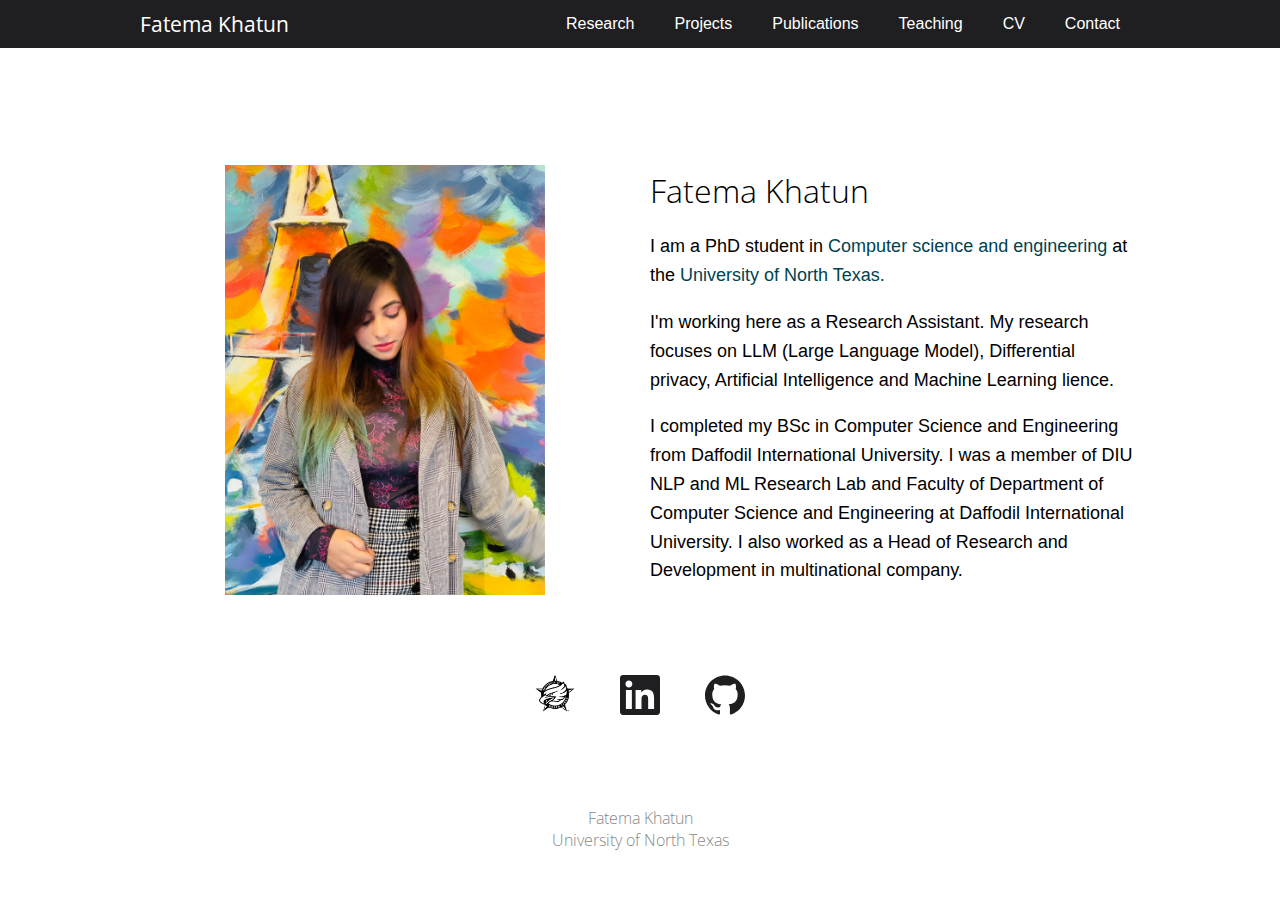
<file: index.html>
<!DOCTYPE html>
<html lang="en">
<head>
    <meta charset="UTF-8">
    <meta name="viewport" content="width=device-width, initial-scale=1.0">
    <link rel="stylesheet" href="style.css">
    <link rel="stylesheet" href="fonts.css"> <!-- <link href="https://fonts.googleapis.com/css?family=Open+Sans:300,400" rel="stylesheet"> -->
    <title>Fatema Khatun</title>
    <!-- favicons generated with https://realfavicongenerator.net/ -->
    <link rel="apple-touch-icon" sizes="180x180" href="">
    <link rel="icon" type="image/png" sizes="32x32" href="">
    <link rel="icon" type="image/png" sizes="16x16" href="">
    <link rel="manifest" href="">
    <link rel="mask-icon" href="" color="#5bbad5">
    <link rel="shortcut icon" href="">
    <meta name="msapplication-TileColor" content="#da532c">
    <meta name="msapplication-config" content="">
    <meta name="theme-color" content="#ffffff">
</head>
<body>
    <nav>
        <div class="navbar">
            <a href="index.html" class="name">Fatema Khatun</a>
            <input type="checkbox" id="menu-toggle">
            <label for="menu-toggle" class="menu-icon"><span class="navicon"></span></label> <!-- &#9776; -->
            <ul>
                <li><a href=<!--"research.html"-->Research</a></li>
                <li><a href=<!--"software.html"-->Projects</a></li>                
                <li><a href=<!--"data-products.html"-->Publications</a></li>
                <li><a href=<!--"teaching.html"-->Teaching</a></li>
                <li><a href="CV.html">CV</a></li>
                <li><a href="contact.html">Contact</a></li>
            </ul>
        </div>
    </nav>

    <div class="content">
        
        <div class="profile">
            <div class="profile-picture">
                <img src="www/images/mou.JPG" alt="My Profile Picture">
            </div>
            <div class="profile-info">
                <h1>Fatema Khatun</h1>
                <p>I am a PhD student in <a href="https://www.unt.edu/academics/programs/computer-science-and-engineering-phd.html" class="textlink" target="_blank">Computer science and engineering</a> at the <a href="https://www.unt.edu/index.html" class="textlink" target="_blank">University of North Texas.</a> </p>
                <p>I'm working here as a Research Assistant. My research focuses on LLM  (Large Language Model), Differential privacy, Artificial Intelligence and Machine Learning lience.</p>
                <p>I completed my BSc in Computer Science and Engineering from Daffodil International University. I was a member of DIU NLP and ML Research Lab and Faculty of Department of Computer Science and Engineering at Daffodil International University. I also worked as a Head of Research and Development in multinational company.</p>
              
            </div>
        </div>
		
		<div class="social-icons">
			<a href="https://www.unt.edu" target="_blank">
				<img src="www/images/unt_logo.png" alt="University of North Texas Logo" class="icon">
			</a>
			<a href="https://www.linkedin.com/in/fatema-khatun-mou-798696114" target="_blank">
				<svg class="icon" fill="currentColor" viewBox="0 0 24 24" xmlns="http://www.w3.org/2000/svg">
					<title>LinkedIn</title>
					<path d="M20.447 20.452h-3.554v-5.569c0-1.328-.027-3.037-1.852-3.037-1.853 0-2.136 1.445-2.136 2.939v5.667H9.351V9h3.414v1.561h.046c.477-.9 1.637-1.85 3.37-1.85 3.601 0 4.267 2.37 4.267 5.455v6.286zM5.337 7.433c-1.144 0-2.063-.926-2.063-2.065 0-1.138.92-2.063 2.063-2.063 1.14 0 2.064.925 2.064 2.063 0 1.139-.925 2.065-2.064 2.065zm1.782 13.019H3.555V9h3.564v11.452zM22.225 0H1.771C.792 0 0 .774 0 1.729v20.542C0 23.227.792 24 1.771 24h20.451C23.2 24 24 23.227 24 22.271V1.729C24 .774 23.2 0 22.222 0h.003z"/>
				</svg>
			</a>
			<a href="https://github.com/fatemakhatunmou" target="_blank">
				<svg class="icon" fill="currentColor" role="img" viewBox="0 0 24 24" xmlns="http://www.w3.org/2000/svg">
					<title>GitHub</title>
					<path d="M12 .297c-6.63 0-12 5.373-12 12 0 5.303 3.438 9.8 8.205 11.385.6.113.82-.258.82-.577 0-.285-.01-1.04-.015-2.04-3.338.724-4.042-1.61-4.042-1.61C4.422 18.07 3.633 17.7 3.633 17.7c-1.087-.744.084-.729.084-.729 1.205.084 1.838 1.236 1.838 1.236 1.07 1.835 2.809 1.305 3.495.998.108-.776.417-1.305.76-1.605-2.665-.3-5.466-1.332-5.466-5.93 0-1.31.465-2.38 1.235-3.22-.135-.303-.54-1.523.105-3.176 0 0 1.005-.322 3.3 1.23.96-.267 1.98-.399 3-.405 1.02.006 2.04.138 3 .405 2.28-1.552 3.285-1.23 3.285-1.23.645 1.653.24 2.873.12 3.176.765.84 1.23 1.91 1.23 3.22 0 4.61-2.805 5.625-5.475 5.92.42.36.81 1.096.81 2.22 0 1.606-.015 2.896-.015 3.286 0 .315.21.69.825.57C20.565 22.092 24 17.592 24 12.297c0-6.627-5.373-12-12-12"/>
				</svg>
			</a>
		</div>

		
        
    </div>

    <footer>
        <p>Fatema Khatun</p>
		<p>University of North Texas</p>
    </footer>
</body>
</html>
</file>
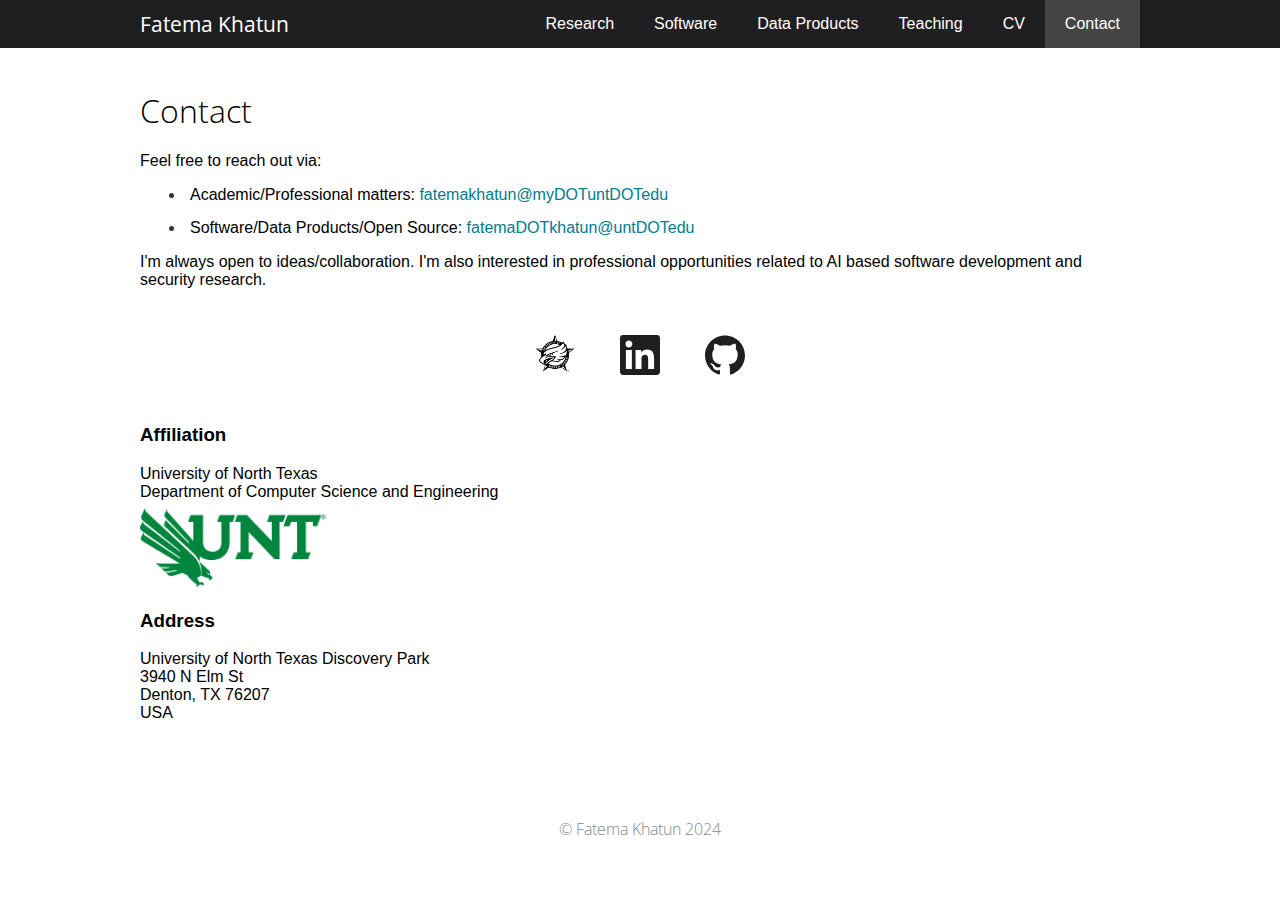
<file: contact.html>
<!DOCTYPE html>
<html lang="en">
<head>
    <meta charset="UTF-8">
    <meta name="viewport" content="width=device-width, initial-scale=1.0">
    <link rel="stylesheet" href="style.css">
    <link href="https://fonts.googleapis.com/css?family=Open+Sans:300,400" rel="stylesheet">
    <title>Fatema Khatun - Contact</title>
    <!-- favicons generated with https://realfavicongenerator.net/ -->
    <link rel="apple-touch-icon" sizes="180x180" href="www/icons/apple-touch-icon.png">
    <link rel="icon" type="image/png" sizes="32x32" href="www/icons/favicon-32x32.png">
    <link rel="icon" type="image/png" sizes="16x16" href="www/icons/favicon-16x16.png">
    <link rel="manifest" href="www/icons/site.webmanifest">
    <link rel="mask-icon" href="www/icons/safari-pinned-tab.svg" color="#5bbad5">
    <link rel="shortcut icon" href="www/icons/favicon.ico">
    <meta name="msapplication-TileColor" content="#da532c">
    <meta name="msapplication-config" content="www/icons/browserconfig.xml">
    <meta name="theme-color" content="#ffffff">
</head>
<body>
    <nav>
        <div class="navbar">
            <a href="index.html" class="name">Fatema Khatun</a>
            <input type="checkbox" id="menu-toggle">
            <label for="menu-toggle" class="menu-icon"><span class="navicon"></span></label> <!-- &#9776; -->
            <ul>
                <li><a href="research.html">Research</a></li>
                <li><a href="software.html">Software</a></li>                
                <li><a href="data-products.html">Data Products</a></li>
                <li><a href="teaching.html">Teaching</a></li>
                <li><a href="CV.html">CV</a></li>
                <li><a href="contact.html" class="active">Contact</a></li>
            </ul>
        </div>
    </nav>

    <div class="content">

        <h1>Contact</h1>

        <p>Feel free to reach out via:</p> 
        <ul class = "itemize">
            <li>Academic/Professional matters: <a href="fatemakhatun@my.unt.edu">fatemakhatun@myDOTuntDOTedu</a></li>
            <li>Software/Data Products/Open Source: <a href="fatema.khatun@unt.edu">fatemaDOTkhatun@untDOTedu</a></li>
        </ul>
        <p>I'm always open to ideas/collaboration. I'm also interested in professional opportunities related to AI based software development and security research.  </p>
        <br>
        
		<div class="social-icons">
			<a href="https://www.unt.edu" target="_blank">
				<img src="www/images/unt_logo.png" alt="University of North Texas Logo" class="icon">
			</a>
			<a href="https://www.linkedin.com/in/fatema-khatun-mou-798696114" target="_blank">
				<svg class="icon" fill="currentColor" viewBox="0 0 24 24" xmlns="http://www.w3.org/2000/svg">
					<title>LinkedIn</title>
					<path d="M20.447 20.452h-3.554v-5.569c0-1.328-.027-3.037-1.852-3.037-1.853 0-2.136 1.445-2.136 2.939v5.667H9.351V9h3.414v1.561h.046c.477-.9 1.637-1.85 3.37-1.85 3.601 0 4.267 2.37 4.267 5.455v6.286zM5.337 7.433c-1.144 0-2.063-.926-2.063-2.065 0-1.138.92-2.063 2.063-2.063 1.14 0 2.064.925 2.064 2.063 0 1.139-.925 2.065-2.064 2.065zm1.782 13.019H3.555V9h3.564v11.452zM22.225 0H1.771C.792 0 0 .774 0 1.729v20.542C0 23.227.792 24 1.771 24h20.451C23.2 24 24 23.227 24 22.271V1.729C24 .774 23.2 0 22.222 0h.003z"/>
				</svg>
			</a>
			<a href="https://github.com/SebKrantz" target="_blank">
				<svg class="icon" fill="currentColor" role="img" viewBox="0 0 24 24" xmlns="http://www.w3.org/2000/svg">
					<title>GitHub</title>
					<path d="M12 .297c-6.63 0-12 5.373-12 12 0 5.303 3.438 9.8 8.205 11.385.6.113.82-.258.82-.577 0-.285-.01-1.04-.015-2.04-3.338.724-4.042-1.61-4.042-1.61C4.422 18.07 3.633 17.7 3.633 17.7c-1.087-.744.084-.729.084-.729 1.205.084 1.838 1.236 1.838 1.236 1.07 1.835 2.809 1.305 3.495.998.108-.776.417-1.305.76-1.605-2.665-.3-5.466-1.332-5.466-5.93 0-1.31.465-2.38 1.235-3.22-.135-.303-.54-1.523.105-3.176 0 0 1.005-.322 3.3 1.23.96-.267 1.98-.399 3-.405 1.02.006 2.04.138 3 .405 2.28-1.552 3.285-1.23 3.285-1.23.645 1.653.24 2.873.12 3.176.765.84 1.23 1.91 1.23 3.22 0 4.61-2.805 5.625-5.475 5.92.42.36.81 1.096.81 2.22 0 1.606-.015 2.896-.015 3.286 0 .315.21.69.825.57C20.565 22.092 24 17.592 24 12.297c0-6.627-5.373-12-12-12"/>
				</svg>
			</a>
		</div>
        <br>
        
        <h3>Affiliation</h3>
        <p>University of North Texas<br> 
           Department of Computer Science and Engineering</p>
           <a href="https://engineering.unt.edu/cse/index.html" target="_blank">
                <img id="institute-logo" src="www/images/unt_logo2.png" alt="Kiel Institute">
           </a>
           
        <h3>Address</h3>   
        <p>University of North Texas Discovery Park<br>
           3940 N Elm St<br>
           Denton, TX 76207<br>
           USA</p>

    </div>
    <footer>
        <p>&copy; Fatema Khatun 2024</p>
    </footer>
</body>
</html>
</file>
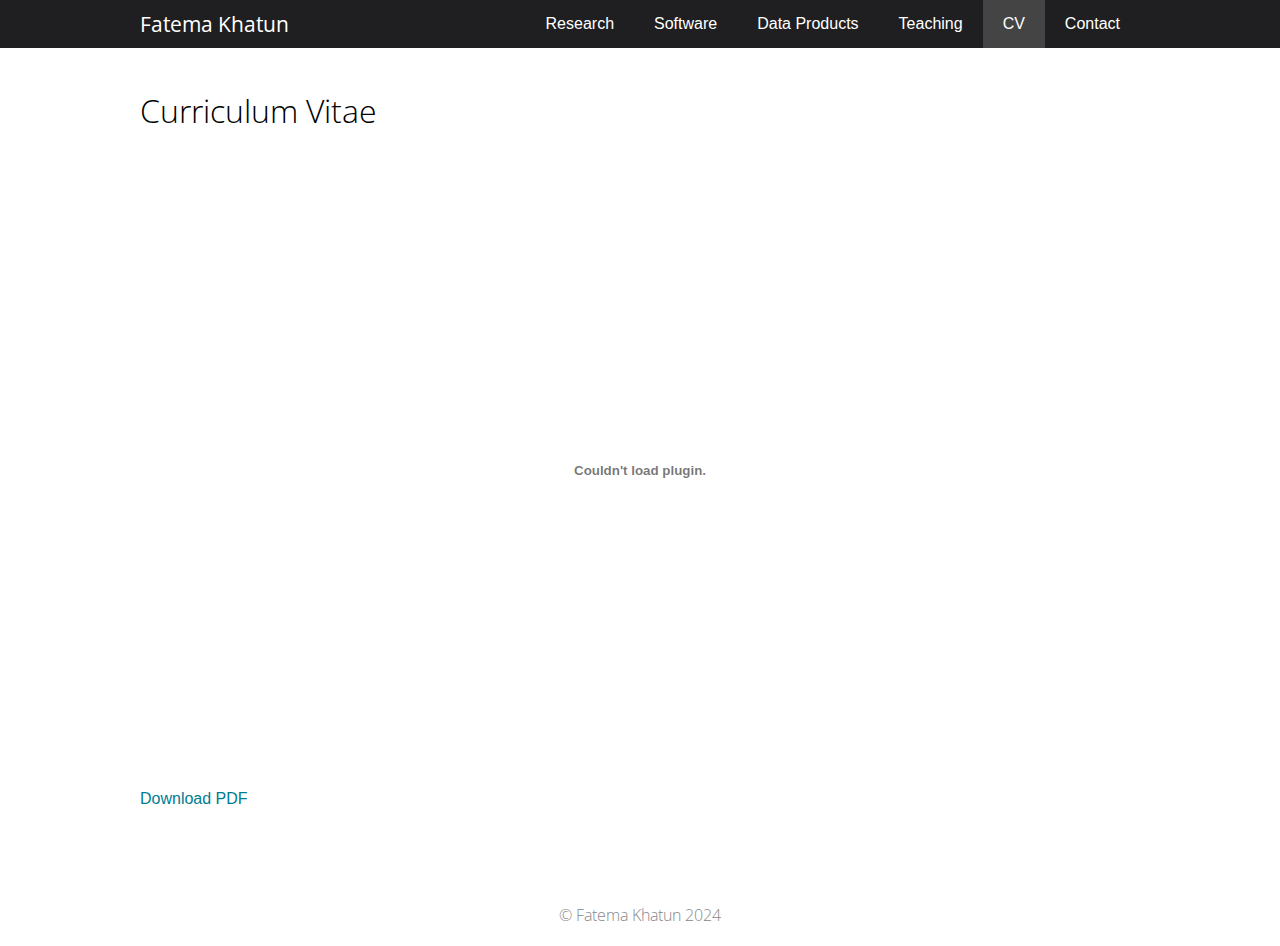
<file: CV.html>
<!DOCTYPE html>
<html lang="en">
<head>
    <meta charset="UTF-8">
    <meta name="viewport" content="width=device-width, initial-scale=1.0">
    <link rel="stylesheet" href="style.css">
    <link href="https://fonts.googleapis.com/css?family=Open+Sans:300,400" rel="stylesheet">
    <title>Fatema Khatun - CV</title>
    <!-- favicons generated with https://realfavicongenerator.net/ -->
    <link rel="apple-touch-icon" sizes="180x180" href="www/icons/apple-touch-icon.png">
    <link rel="icon" type="image/png" sizes="32x32" href="www/icons/favicon-32x32.png">
    <link rel="icon" type="image/png" sizes="16x16" href="www/icons/favicon-16x16.png">
    <link rel="manifest" href="www/icons/site.webmanifest">
    <link rel="mask-icon" href="www/icons/safari-pinned-tab.svg" color="#5bbad5">
    <link rel="shortcut icon" href="www/icons/favicon.ico">
    <meta name="msapplication-TileColor" content="#da532c">
    <meta name="msapplication-config" content="www/icons/browserconfig.xml">
    <meta name="theme-color" content="#ffffff">
</head>
<body>
    <nav>
        <div class="navbar">
            <a href="index.html" class="name">Fatema Khatun</a>
            <input type="checkbox" id="menu-toggle">
            <label for="menu-toggle" class="menu-icon"><span class="navicon"></span></label> <!-- &#9776; -->
            <ul>
                <li><a href="research.html">Research</a></li>
                <li><a href="software.html">Software</a></li>                
                <li><a href="data-products.html">Data Products</a></li>
                <li><a href="teaching.html">Teaching</a></li>
                <li><a href="CV.html" class="active">CV</a></li>
                <li><a href="contact.html">Contact</a></li>
            </ul>
        </div>
    </nav>

    <div class="content">

        <h1>Curriculum Vitae</h1>
        <br>
        
        <embed src="www/Documents/blank.pdf" type="application/pdf" width="100%" height="600px">
        <!-- <iframe src="www/CV Sebastian Krantz Latest.pdf" width="100%" height="600px"></iframe> -->
        <p><a href="www/Documents/blank.pdf" download>Download PDF</a></p>

    </div>
    <footer>
        <p>&copy; Fatema Khatun 2024</p>
    </footer>
</body>
</html>
</file>
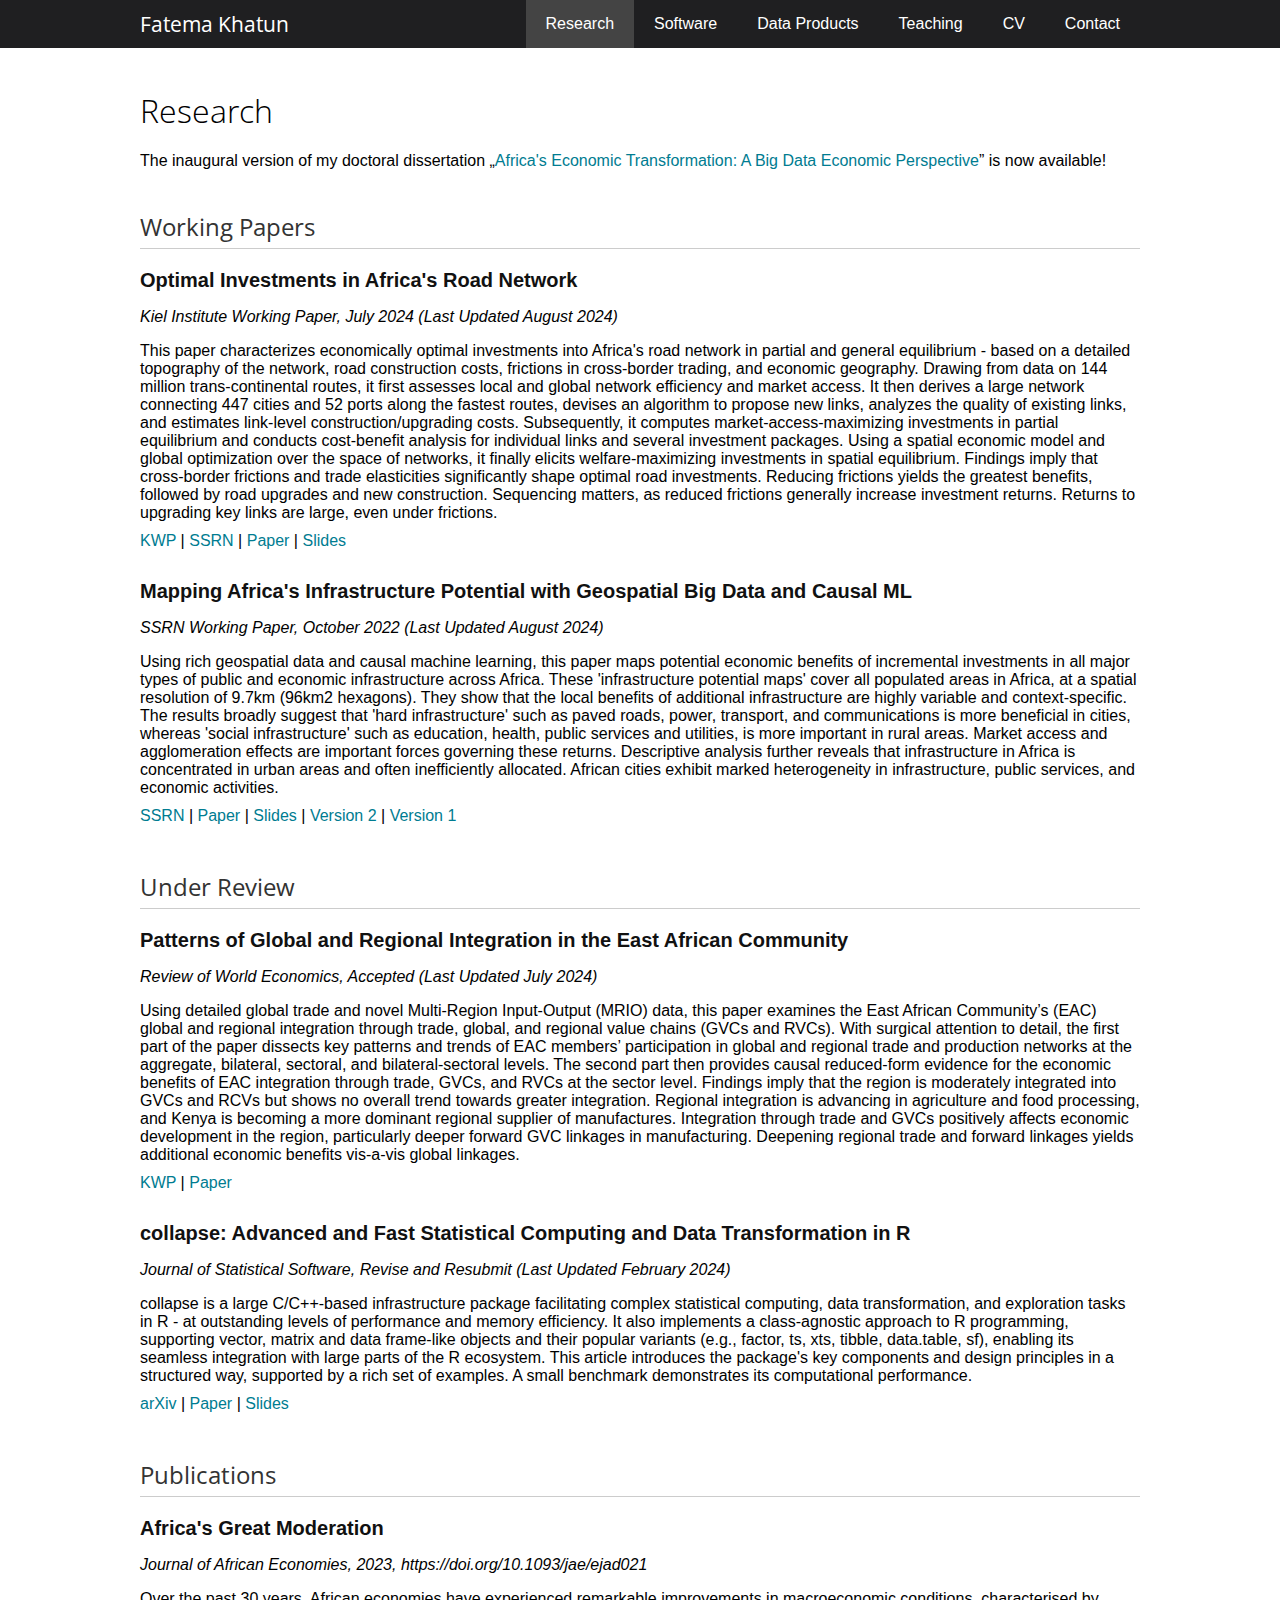
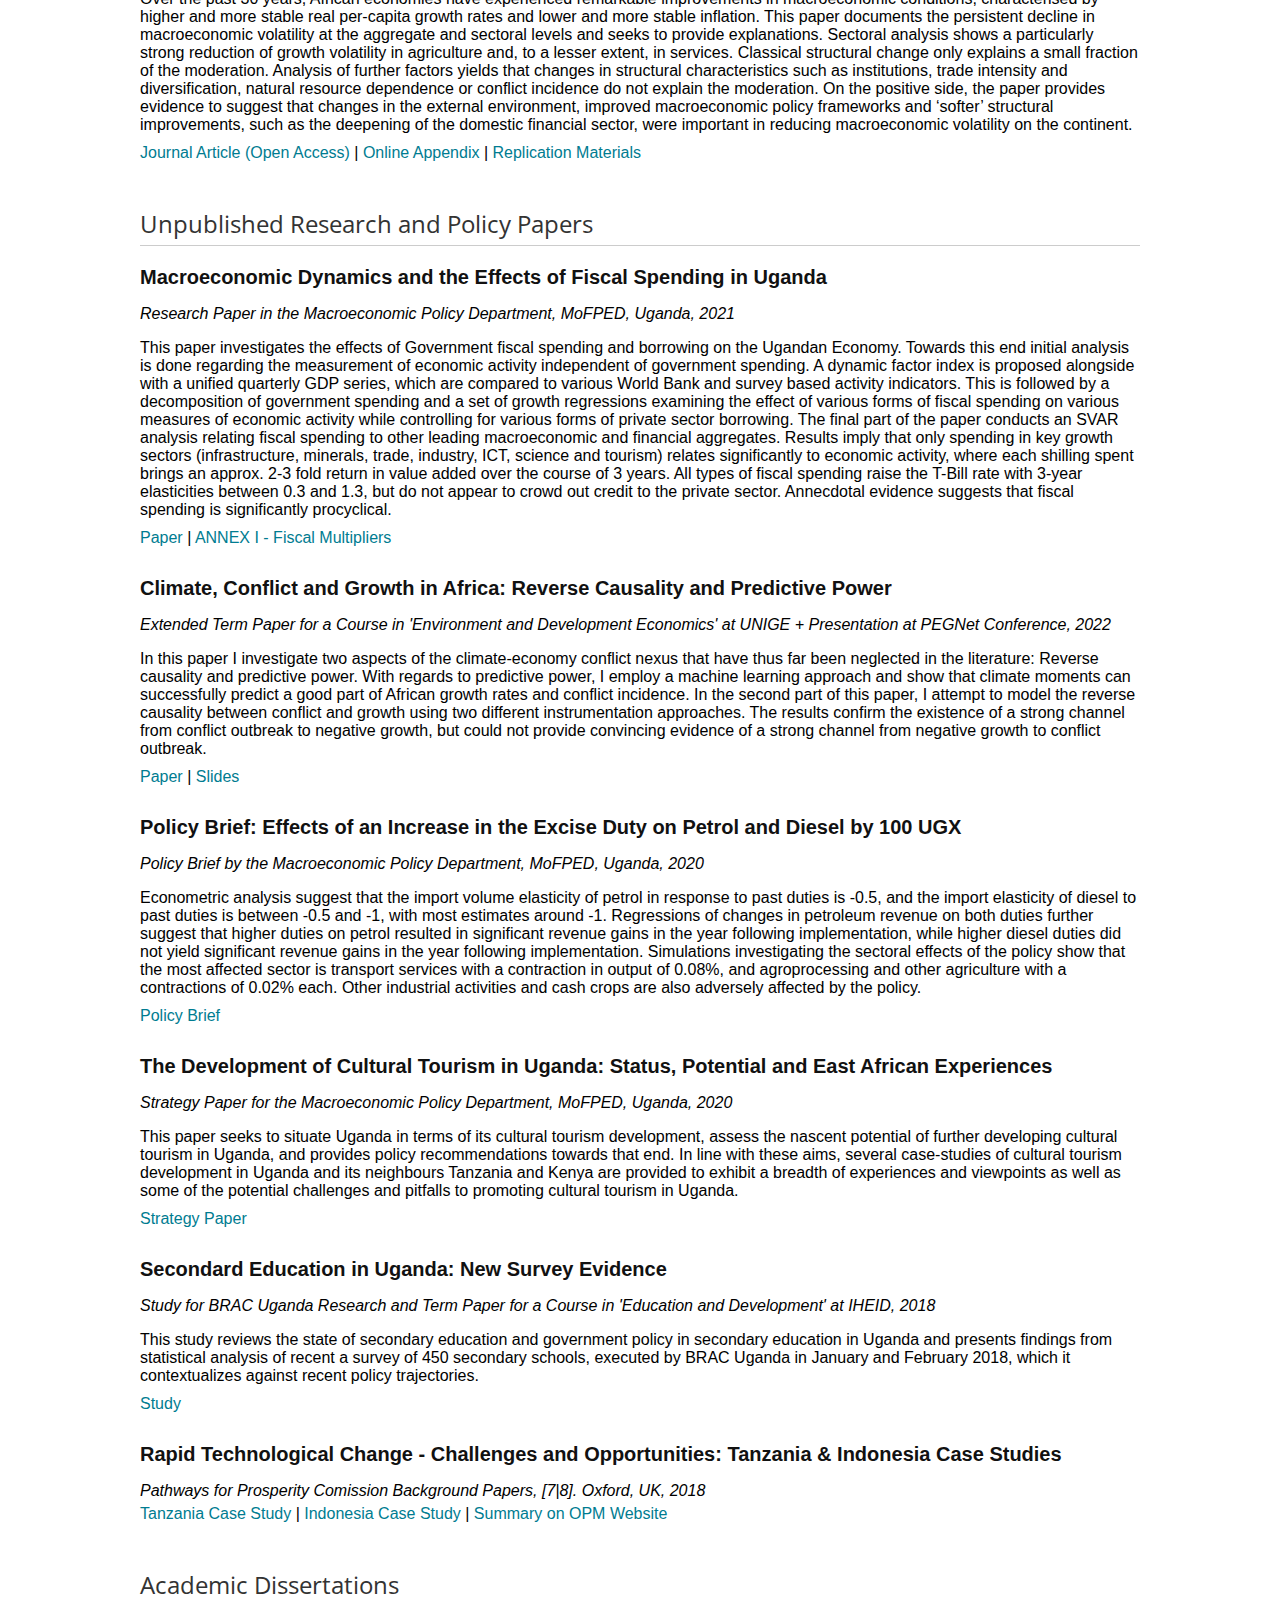
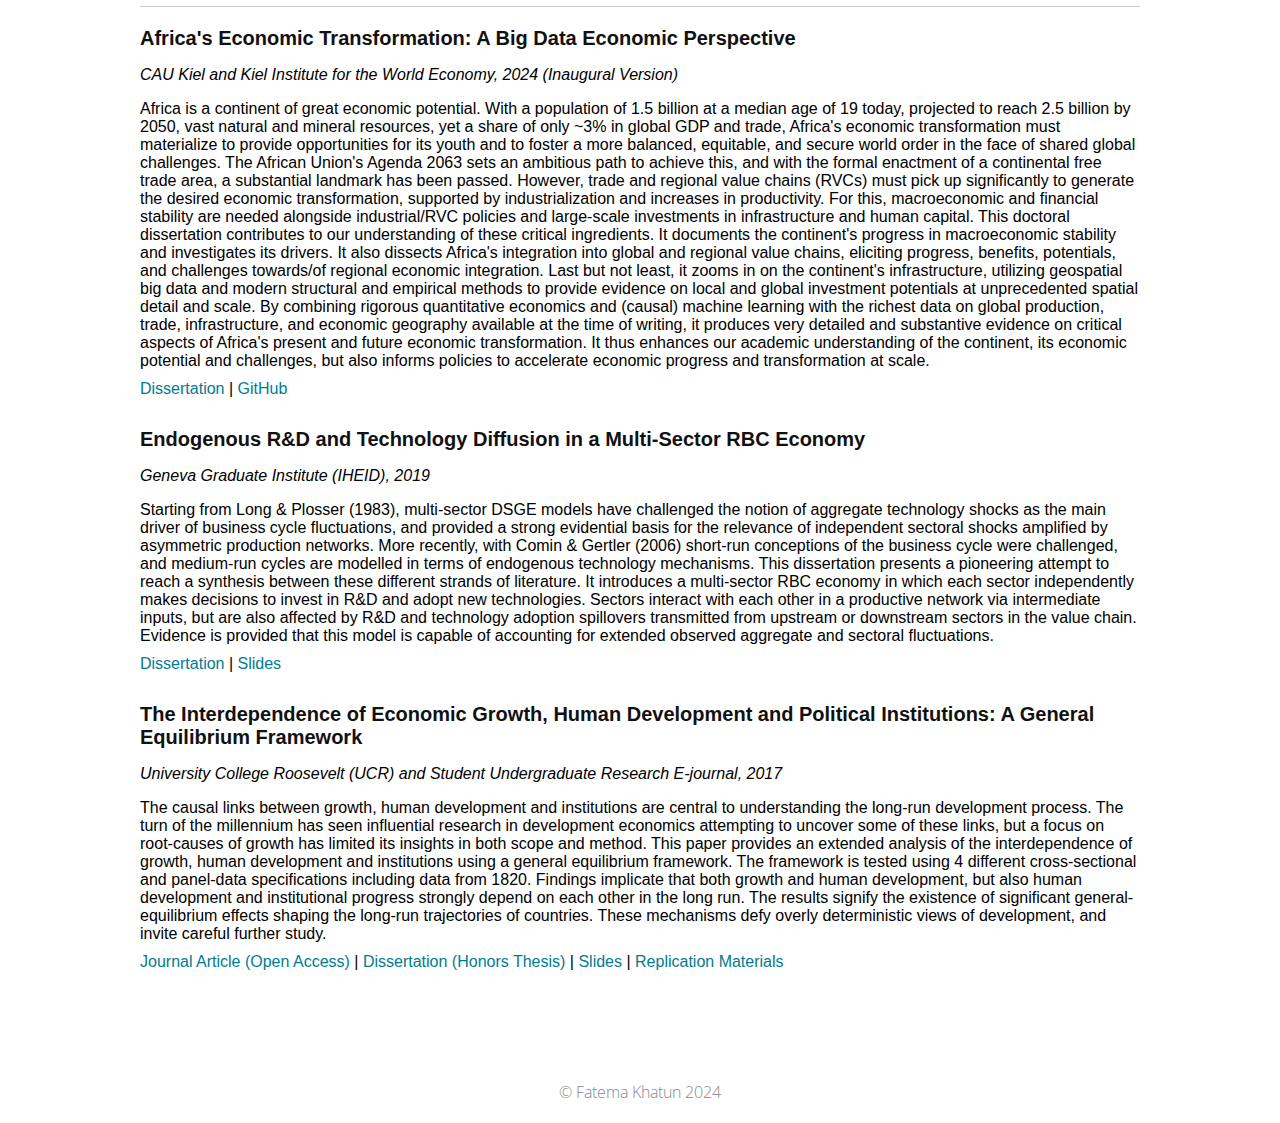
<file: research.html>
<!DOCTYPE html>
<html lang="en">
<head>
    <meta charset="UTF-8">
    <meta name="viewport" content="width=device-width, initial-scale=1.0">
    <link rel="stylesheet" href="style.css">
    <link href="https://fonts.googleapis.com/css?family=Open+Sans:300,400" rel="stylesheet">
    <title>Fatema Khatun - Research</title>
    <!-- favicons generated with https://realfavicongenerator.net/ -->
    <link rel="apple-touch-icon" sizes="180x180" href="www/icons/apple-touch-icon.png">
    <link rel="icon" type="image/png" sizes="32x32" href="www/icons/favicon-32x32.png">
    <link rel="icon" type="image/png" sizes="16x16" href="www/icons/favicon-16x16.png">
    <link rel="manifest" href="www/icons/site.webmanifest">
    <link rel="mask-icon" href="www/icons/safari-pinned-tab.svg" color="#5bbad5">
    <link rel="shortcut icon" href="www/icons/favicon.ico">
    <meta name="msapplication-TileColor" content="#da532c">
    <meta name="msapplication-config" content="www/icons/browserconfig.xml">
    <meta name="theme-color" content="#ffffff">
</head>
<body>
    <nav>
        <div class="navbar">
            <a href="index.html" class="name">Fatema Khatun</a>
            <input type="checkbox" id="menu-toggle">
            <label for="menu-toggle" class="menu-icon"><span class="navicon"></span></label> <!-- &#9776; -->
            <ul>
                <li><a href="research.html" class="active">Research</a></li>
                <li><a href="software.html">Software</a></li>                
                <li><a href="data-products.html">Data Products</a></li>
                <li><a href="teaching.html">Teaching</a></li>
                <li><a href="CV.html">CV</a></li>
                <li><a href="contact.html">Contact</a></li>
            </ul>
        </div>
    </nav>

    <div class="content">

        <h1>Research</h1>

        <p class="abstract">The inaugural version of my doctoral dissertation &bdquo;<a href="https://www.dropbox.com/scl/fi/6ivzepuh6bq82uofewt26/africas_economic_transformation_krantz2024.pdf?rlkey=i5rda0y5ejyxzond1usnplni0&dl=0" target="_blank">Africa's Economic Transformation: A Big Data Economic Perspective</a>&rdquo; is now available!</p>

        <h2 style="margin-top: 40px;">Working Papers</h2> <!-- TODO: revert custom style once doctoral thesis is published -->

        <div class="article">
            <h3>Optimal Investments in Africa's Road Network</h3>
            <p class="venue">Kiel Institute Working Paper, July 2024 (Last Updated August 2024)</p>
            <p class="abstract">This paper characterizes economically optimal investments into Africa's road network in partial and general equilibrium - based on a detailed topography of the network, road construction costs, frictions in cross-border trading, and economic geography. Drawing from data on 144 million trans-continental routes, it first assesses local and global network efficiency and market access. It then derives a large network connecting 447 cities and 52 ports along the fastest routes, devises an algorithm to propose new links, analyzes the quality of existing links, and estimates link-level construction/upgrading costs. Subsequently, it computes market-access-maximizing investments in partial equilibrium and conducts cost-benefit analysis for individual links and several investment packages. Using a spatial economic model and global optimization over the space of networks, it finally elicits welfare-maximizing investments in spatial equilibrium. Findings imply that cross-border frictions and trade elasticities significantly shape optimal road investments. Reducing frictions yields the greatest benefits, followed by road upgrades and new construction. Sequencing matters, as reduced frictions generally increase investment returns. Returns to upgrading key links are large, even under frictions.</p>
            <div class="links">
                <a href="https://www.ifw-kiel.de/publications/optimal-investments-in-africas-road-network-33157/" target="_blank">KWP</a> | <a href="https://ssrn.com/abstract=4893771" target="_blank">SSRN</a> | <a href="https://www.dropbox.com/scl/fi/xtbs1u74ped6p53afwetf/optimal_investments_in_africas_road_network_krantz0824.pdf?rlkey=me333dqlyjpde1fu1bqiaqc1x&dl=0" target="_blank">Paper</a> | <a href="https://www.dropbox.com/scl/fi/l4p1yajeqf2ekfcekcm2b/presentation_IfW.pdf?rlkey=jxppeg1ecg1nwozlqeipq2wm2&dl=0">Slides</a> 
            </div> 
        </div>

        <div class="article">
            <h3>Mapping Africa's Infrastructure Potential with Geospatial Big Data and Causal ML</h3>
            <p class="venue">SSRN Working Paper, October 2022 (Last Updated August 2024)</p>
            <p class="abstract">Using rich geospatial data and causal machine learning, this paper maps potential economic benefits of incremental investments in all major types of public and economic infrastructure across Africa. These 'infrastructure potential maps' cover all populated areas in Africa, at a spatial resolution of 9.7km (96km2 hexagons). They show that the local benefits of additional infrastructure are highly variable and context-specific. The results broadly suggest that 'hard infrastructure' such as paved roads, power, transport, and communications is more beneficial in cities, whereas 'social infrastructure' such as education, health, public services and utilities, is more important in rural areas. Market access and agglomeration effects are important forces governing these returns. Descriptive analysis further reveals that infrastructure in Africa is concentrated in urban areas and often inefficiently allocated. African cities exhibit marked heterogeneity in infrastructure, public services, and economic activities.</p>
            <div class="links">
                <a href="https://ssrn.com/abstract=4537867" target="_blank">SSRN</a> | <a href="https://www.dropbox.com/scl/fi/88i7x2nddp1ec3e439970/mapping_africas_infrastructure_potential_Krantz0824.pdf?rlkey=mu7v10vdew6ssb2q0yh7s82rt&dl=0" target="_blank">Paper</a> | <a href="https://www.dropbox.com/scl/fi/iaiyrafga09y7d0x2cisn/mapping_africas_infrastructure_potential_GOST.pdf?rlkey=mgoan5r6lpog8euzdz9m6x8j5&dl=0" target="_blank">Slides</a> | <a href="https://www.dropbox.com/scl/fi/ah50u8ptov6k43sccsgy3/mapping_africas_infrastructure_potential_Krantz_15FEB24.pdf?rlkey=94vjjnviiz3ii78zv2j05clwr&dl=0" target="_blank">Version 2</a> | <a href="https://www.dropbox.com/scl/fi/hr2ycyxiwkuqg0qcgfkml/mapping_africas_infrastructure_potential_Krantz_10OCT23.pdf?rlkey=5o7ep871e8for53oberj749re&dl=0" target="_blank">Version 1</a>
            </div>
        </div>

        <h2>Under Review</h2>

        <div class="article">
            <h3>Patterns of Global and Regional Integration in the East African Community</h3>
            <p class="venue">Review of World Economics, Accepted (Last Updated July 2024)</p>
            <p class="abstract">Using detailed global trade and novel Multi-Region Input-Output (MRIO) data, this paper examines the East African Community’s (EAC) global and regional integration through trade, global, and regional value chains (GVCs and RVCs). With surgical attention to detail, the first part of the paper dissects key patterns and trends of EAC members’ participation in global and regional trade and production networks at the aggregate, bilateral, sectoral, and bilateral-sectoral levels. The second part then provides causal reduced-form evidence for the economic benefits of EAC integration through trade, GVCs, and RVCs at the sector level. Findings imply that the region is moderately integrated into GVCs and RCVs but shows no overall trend towards greater integration. Regional integration is advancing in agriculture and food processing, and Kenya is becoming a more dominant regional supplier of manufactures. Integration through trade and GVCs positively affects economic development in the region, particularly deeper forward GVC linkages in manufacturing. Deepening regional trade and forward linkages yields additional economic benefits vis-a-vis global linkages.</p>
            <div class="links">
                <a href="https://www.ifw-kiel.de/de/publikationen/patterns-of-global-and-regional-integration-in-the-east-african-community-25992/" target="_blank">KWP</a> | <a href="www/research/RoWE/PoGaRIitEAC_Krantz.pdf" target="_blank">Paper</a>
            </div>
        </div>

        <div class="article">
            <h3>collapse: Advanced and Fast Statistical Computing and Data Transformation in R</h3>
            <p class="venue">Journal of Statistical Software, Revise and Resubmit (Last Updated February 2024)</p>
            <p class="abstract">collapse is a large C/C++-based infrastructure package facilitating complex statistical computing, data transformation, and exploration tasks in R - at outstanding levels of performance and memory efficiency. It also implements a class-agnostic approach to R programming, supporting vector, matrix and data frame-like objects and their popular variants (e.g., factor, ts, xts, tibble, data.table, sf), enabling its seamless integration with large parts of the R ecosystem. This article introduces the package's key components and design principles in a structured way, supported by a rich set of examples. A small benchmark demonstrates its computational performance.</p>
            <div class="links">
                <a href="https://arxiv.org/abs/2403.05038" target="_blank">arXiv</a> | <a href="https://arxiv.org/pdf/2403.05038" target="_blank">Paper</a> | <a href="https://raw.githubusercontent.com/SebKrantz/collapse/master/misc/useR2022%20presentation/collapse_useR2022_final.pdf" target="_blank">Slides</a>
            </div>
        </div>

        <h2>Publications</h2>

        <div class="article">
            <h3>Africa's Great Moderation</h3>
            <p class="venue">Journal of African Economies, 2023, https://doi.org/10.1093/jae/ejad021</p>
            <p class="abstract">Over the past 30 years, African economies have experienced remarkable improvements in macroeconomic conditions, characterised by higher and more stable real per-capita growth rates and lower and more stable inflation. This paper documents the persistent decline in macroeconomic volatility at the aggregate and sectoral levels and seeks to provide explanations. Sectoral analysis shows a particularly strong reduction of growth volatility in agriculture and, to a lesser extent, in services. Classical structural change only explains a small fraction of the moderation. Analysis of further factors yields that changes in structural characteristics such as institutions, trade intensity and diversification, natural resource dependence or conflict incidence do not explain the moderation. On the positive side, the paper provides evidence to suggest that changes in the external environment, improved macroeconomic policy frameworks and ‘softer’ structural improvements, such as the deepening of the domestic financial sector, were important in reducing macroeconomic volatility on the continent.</p>
            <div class="links">
                <a href="https://doi.org/10.1093/jae/ejad021" target="_blank">Journal Article (Open Access)</a> | <a href="www/research/JAE/Online Appendix.pdf" target="_blank">Online Appendix</a> | <a href="www/research/JAE/Africas_Great_Moderation_Replication_Materials.zip">Replication Materials</a>
            </div>
        </div>

        <h2>Unpublished Research and Policy Papers</h2>

        <div class="article">
            <h3>Macroeconomic Dynamics and the Effects of Fiscal Spending in Uganda</h3>
            <p class="venue">Research Paper in the Macroeconomic Policy Department, MoFPED, Uganda, 2021</p>
            <p class="abstract">This paper investigates the effects of Government fiscal spending and borrowing on the
                Ugandan Economy. Towards this end initial analysis is done regarding the measurement of
                economic activity independent of government spending. A dynamic factor index is proposed
                alongside with a unified quarterly GDP series, which are compared to various World Bank and
                survey based activity indicators. This is followed by a decomposition of government spending
                and a set of growth regressions examining the effect of various forms of fiscal spending on
                various measures of economic activity while controlling for various forms of private sector
                borrowing. The final part of the paper conducts an SVAR analysis relating fiscal spending to
                other leading macroeconomic and financial aggregates. Results imply that only spending in
                key growth sectors (infrastructure, minerals, trade, industry, ICT, science and tourism) relates
                significantly to economic activity, where each shilling spent brings an approx. 2-3 fold return
                in value added over the course of 3 years. All types of fiscal spending raise the T-Bill rate with
                3-year elasticities between 0.3 and 1.3, but do not appear to crowd out credit to the private
                sector. Annecdotal evidence suggests that fiscal spending is significantly procyclical.</p>
            <div class="links">
                <a href="www/research/MoFPED/Macroeconomic Dynamics and the Effects of Fiscal Spending.pdf" target="_blank">Paper</a> | <a href="www/research/MoFPED/ANNEX I - Fiscal Multipliers.pdf" target="_blank">ANNEX I - Fiscal Multipliers</a>
            </div>
        </div>

        <div class="article">
            <h3>Climate, Conflict and Growth in Africa: Reverse Causality and Predictive Power</h3>
            <p class="venue">Extended Term Paper for a Course in 'Environment and Development Economics' at UNIGE + Presentation at PEGNet Conference, 2022</p>
            <p class="abstract">In this paper I investigate two aspects of the climate-economy conflict nexus that have thus
                far been neglected in the literature: Reverse causality and predictive power. With regards to
                predictive power, I employ a machine learning approach and show that climate moments can
                successfully predict a good part of African growth rates and conflict incidence. In the second
                part of this paper, I attempt to model the reverse causality between conflict and growth
                using two different instrumentation approaches. The results confirm the existence of a strong
                channel from conflict outbreak to negative growth, but could not provide convincing evidence
                of a strong channel from negative growth to conflict outbreak.</p>
            <div class="links">
                <a href="www/research/GGI/Climate_Condlict_Growth_Africa_Krantz_Paper.pdf" target="_blank">Paper</a> | <a href="www/research/GGI/Climate_Condlict_Growth_Africa_Krantz.pdf" target="_blank">Slides</a>
            </div>
        </div>        

        <div class="article">
            <h3>Policy Brief: Effects of an Increase in the Excise Duty on Petrol and Diesel by 100 UGX</h3>
            <p class="venue">Policy Brief by the Macroeconomic Policy Department, MoFPED, Uganda, 2020</p>
            <p class="abstract">Econometric analysis suggest that the import volume elasticity of petrol in response to past duties is -0.5, and the import elasticity of diesel to past duties is between -0.5 and -1, with most estimates around -1. Regressions of changes in petroleum revenue on both duties further suggest that higher duties on petrol resulted in significant revenue gains in the year following implementation, while higher diesel duties did not yield significant revenue gains in the year following implementation. Simulations investigating the sectoral effects of the policy show that the most affected sector is transport services with a contraction in output of 0.08%, and agroprocessing and other agriculture with a contractions of 0.02% each. Other industrial activities and cash crops are also adversely affected by the policy.</p>
            <div class="links">
                <a href="www/research/MoFPED/Petroleum_Duties_increase_by_100_SHS__FINAL.pdf" target="_blank">Policy Brief</a>
            </div>
        </div>

        <div class="article">
            <h3>The Development of Cultural Tourism in Uganda: Status, Potential and East African Experiences</h3>
            <p class="venue">Strategy Paper for the Macroeconomic Policy Department, MoFPED, Uganda, 2020</p>
            <p class="abstract">This paper seeks to situate Uganda in terms of its cultural tourism development, assess the
                nascent potential of further developing cultural tourism in Uganda, and provides policy recommendations
                towards that end. In line with these aims, several case-studies of cultural tourism
                development in Uganda and its neighbours Tanzania and Kenya are provided to exhibit a breadth
                of experiences and viewpoints as well as some of the potential challenges and pitfalls to promoting
                cultural tourism in Uganda.</p>
            <div class="links">
                <a href="www/research/MoFPED/Cultural Tourism FINAL.pdf" target="_blank">Strategy Paper</a>
            </div>
        </div>

        <div class="article">
            <h3>Secondard Education in Uganda: New Survey Evidence</h3>
            <p class="venue">Study for BRAC Uganda Research and Term Paper for a Course in 'Education and Development' at IHEID, 2018</p>
            <p class="abstract">This study reviews the state of secondary education and government policy in secondary education
                in Uganda and presents findings from statistical analysis of recent a survey of 450 secondary
                schools, executed by BRAC Uganda in January and February 2018, which it contextualizes against
                recent policy trajectories.</p>
            <div class="links">
                <a href="www/research/GGI/Secondary Education in Uganda - New Survey Evidence.pdf" target="_blank">Study</a>
            </div>
        </div>

        <div class="article">
            <h3>Rapid Technological Change - Challenges and Opportunities: Tanzania & Indonesia Case Studies</h3>
            <p class="venue">Pathways for Prosperity Comission Background Papers, [7|8]. Oxford, UK, 2018</p>
            <div class="links">
                <a href="https://pathwayscommission.bsg.ox.ac.uk/sites/default/files/2019-09/tanzania_case_study_rapid_technological_change.pdf" target="_blank">Tanzania Case Study</a> | <a href="https://pathwayscommission.bsg.ox.ac.uk/sites/default/files/2019-09/indonesia_case_study_rapid_technological_change.pdf" target="_blank">Indonesia Case Study</a> | <a href="https://www.opml.co.uk/blog/exploring-challenges-opportunities-rapid-technological-change-tanzania-indonesia" target="_blank">Summary on OPM Website</a>
            </div>
        </div>
        

        <h2>Academic Dissertations</h2>

        <div class="article">
            <h3>Africa's Economic Transformation: A Big Data Economic Perspective</h3>
            <p class="venue">CAU Kiel and Kiel Institute for the World Economy, 2024 (Inaugural Version)</p>
            <p class="abstract">Africa is a continent of great economic potential. With a population of 1.5 billion at a median age of 19 today, projected to reach 2.5 billion by 2050, vast natural and mineral resources, yet a share of only ~3% in global GDP and trade, Africa's economic transformation must materialize to provide opportunities for its youth and to foster a more balanced, equitable, and secure world order in the face of shared global challenges. The African Union's Agenda 2063 sets an ambitious path to achieve this, and with the formal enactment of a continental free trade area, a substantial landmark has been passed. However, trade and regional value chains (RVCs) must pick up significantly to generate the desired economic transformation, supported by industrialization and increases in productivity. For this, macroeconomic and financial stability are needed alongside industrial/RVC policies and large-scale investments in infrastructure and human capital. This doctoral dissertation contributes to our understanding of these critical ingredients. It documents the continent's progress in macroeconomic stability and investigates its drivers. It also dissects Africa's integration into global and regional value chains, eliciting progress, benefits, potentials, and challenges towards/of regional economic integration. Last but not least, it zooms in on the continent's infrastructure, utilizing geospatial big data and modern structural and empirical methods to provide evidence on local and global investment potentials at unprecedented spatial detail and scale. By combining rigorous quantitative economics and (causal) machine learning with the richest data on global production, trade, infrastructure, and economic geography available at the time of writing, it produces very detailed and substantive evidence on critical aspects of Africa's present and future economic transformation. It thus enhances our academic understanding of the continent, its economic potential and challenges, but also informs policies to accelerate economic progress and transformation at scale.</p>
            <div class="links">
                <a href="https://www.dropbox.com/scl/fi/6ivzepuh6bq82uofewt26/africas_economic_transformation_krantz2024.pdf?rlkey=i5rda0y5ejyxzond1usnplni0&dl=0" target="_blank">Dissertation</a> | <a href="https://github.com/SebKrantz/PhD_Dissertation" target="_blank">GitHub</a>
            </div>
        </div>

        <div class="article">
            <h3>Endogenous R&D and Technology Diffusion in a Multi-Sector RBC Economy</h3>
            <p class="venue">Geneva Graduate Institute (IHEID), 2019</p>
            <p class="abstract">Starting from Long & Plosser (1983), multi-sector DSGE models have challenged the
                notion of aggregate technology shocks as the main driver of business cycle fluctuations, and
                provided a strong evidential basis for the relevance of independent sectoral shocks amplified
                by asymmetric production networks. More recently, with Comin & Gertler (2006) short-run
                conceptions of the business cycle were challenged, and medium-run cycles are modelled in
                terms of endogenous technology mechanisms. This dissertation presents a pioneering attempt
                to reach a synthesis between these different strands of literature. It introduces a multi-sector
                RBC economy in which each sector independently makes decisions to invest in R&D and adopt
                new technologies. Sectors interact with each other in a productive network via intermediate
                inputs, but are also affected by R&D and technology adoption spillovers transmitted from
                upstream or downstream sectors in the value chain. Evidence is provided that this model is
                capable of accounting for extended observed aggregate and sectoral fluctuations.</p>
            <div class="links">
                <a href="https://repository.graduateinstitute.ch/record/297546/files/309171428_386765510_108943793_15905_320371133.pdf" target="_blank">Dissertation</a> | <a href="www/research/GGI/Presentation.pdf" target="_blank">Slides</a>
            </div>
        </div>

        <div class="article">
            <h3>The Interdependence of Economic Growth, Human Development and Political Institutions: A General Equilibrium Framework</h3>
            <p class="venue">University College Roosevelt (UCR) and Student Undergraduate Research E-journal, 2017</p>
            <p class="abstract">The causal links between growth, human development and institutions
                are central to understanding the long-run development process.
                The turn of the millennium has seen influential research in development
                economics attempting to uncover some of these links, but a
                focus on root-causes of growth has limited its insights in both scope
                and method. This paper provides an extended analysis of the interdependence
                of growth, human development and institutions using
                a general equilibrium framework. The framework is tested using
                4 different cross-sectional and panel-data specifications including
                data from 1820. Findings implicate that both growth and human development,
                but also human development and institutional progress
                strongly depend on each other in the long run. The results signify
                the existence of significant general-equilibrium effects shaping the
                long-run trajectories of countries. These mechanisms defy overly
                deterministic views of development, and invite careful further study.</p>
            <div class="links">
                <a href="www/research/HT/Sebastian_HT_SUREJ.pdf" target="_blank">Journal Article (Open Access)</a> | <a href="www/research/HT/Sebastian_HT.pdf" target="_blank">Dissertation (Honors Thesis)</a> | <a href="www/research/HT/The Interdependence of Economic Growth, Human Development - Shortened FInal.pdf" target="_blank">Slides</a> | <a href="www/research/HT/Main Results - Datasets and Code.zip">Replication Materials</a>
            </div>
        </div>


    </div>
    <footer>
        <p>&copy; Fatema Khatun 2024</p>
    </footer>
</body>
</html>
</file>
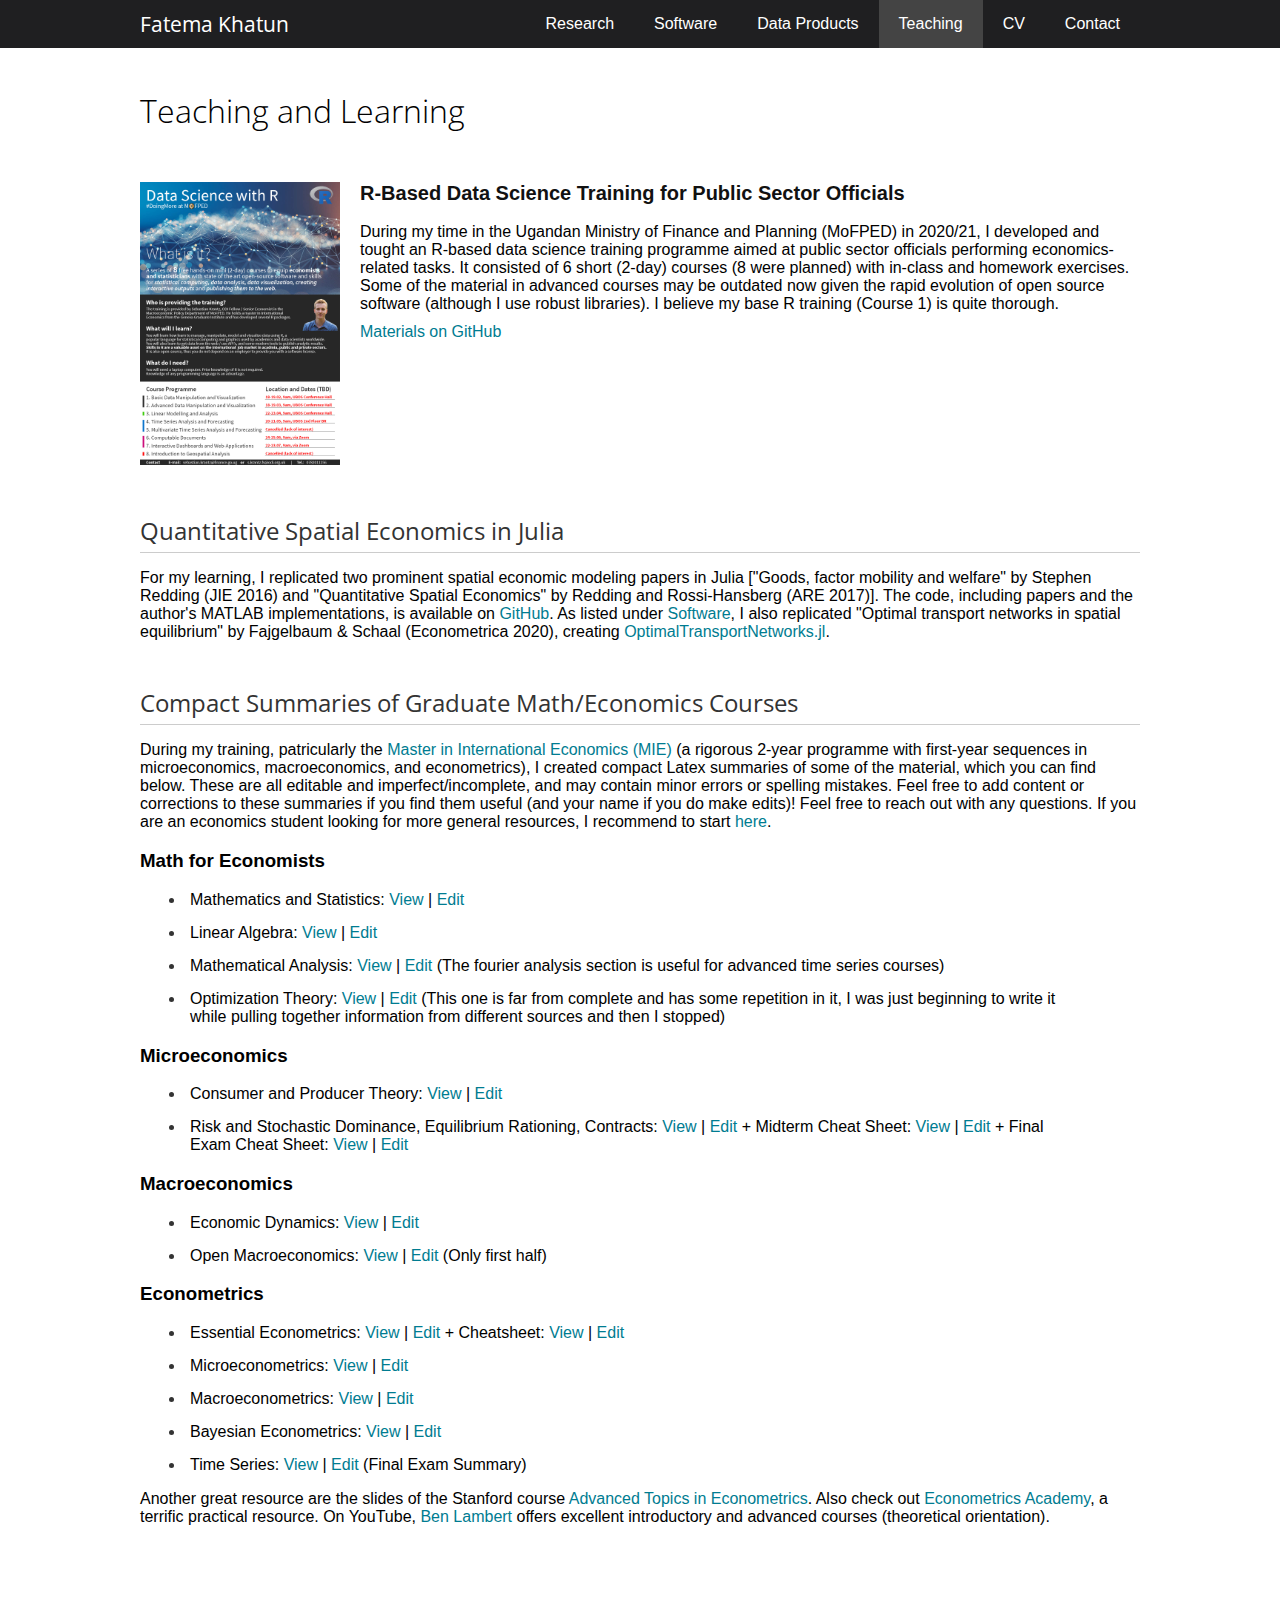
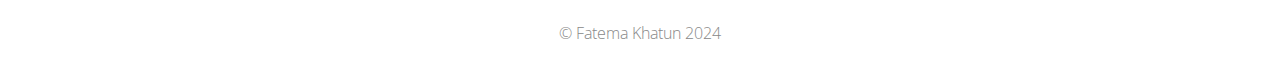
<file: teaching.html>
<!DOCTYPE html>
<html lang="en">
<head>
    <meta charset="UTF-8">
    <meta name="viewport" content="width=device-width, initial-scale=1.0">
    <link rel="stylesheet" href="style.css">
    <link href="https://fonts.googleapis.com/css?family=Open+Sans:300,400" rel="stylesheet">
    <title>Fatema Khatun - Teaching</title>
    <!-- favicons generated with https://realfavicongenerator.net/ -->
    <link rel="apple-touch-icon" sizes="180x180" href="www/icons/apple-touch-icon.png">
    <link rel="icon" type="image/png" sizes="32x32" href="www/icons/favicon-32x32.png">
    <link rel="icon" type="image/png" sizes="16x16" href="www/icons/favicon-16x16.png">
    <link rel="manifest" href="www/icons/site.webmanifest">
    <link rel="mask-icon" href="www/icons/safari-pinned-tab.svg" color="#5bbad5">
    <link rel="shortcut icon" href="www/icons/favicon.ico">
    <meta name="msapplication-TileColor" content="#da532c">
    <meta name="msapplication-config" content="www/icons/browserconfig.xml">
    <meta name="theme-color" content="#ffffff">
</head>
<body>
    <nav>
        <div class="navbar">
            <a href="index.html" class="name">Fatema Khatun</a>
            <input type="checkbox" id="menu-toggle">
            <label for="menu-toggle" class="menu-icon"><span class="navicon"></span></label> <!-- &#9776; -->
            <ul>
                <li><a href="research.html">Research</a></li>
                <li><a href="software.html">Software</a></li>               
                <li><a href="data-products.html">Data Products</a></li>
                <li><a href="teaching.html" class="active">Teaching</a></li>
                <li><a href="CV.html">CV</a></li>
                <li><a href="contact.html">Contact</a></li>
            </ul>
        </div>
    </nav>

    <div class="content">

        <h1>Teaching and Learning</h1>
        
        <div class="article with-picture">
            <a href="https://github.com/SebKrantz/Data-Science-Programme" target="_blank"><img src="www/teaching/Data Science Programme Flyer.jpg" alt="Data Science Programme Flyer"></a>
            <div class="article-content">
                <h3>R-Based Data Science Training for Public Sector Officials</h3>
                <br>
                <p class="software-description">During my time in the Ugandan Ministry of Finance and Planning (MoFPED) in 2020/21, I developed and tought an R-based data science training programme aimed at public sector officials performing economics-related tasks. It consisted of 6 short (2-day) courses (8 were planned) with in-class and homework exercises. Some of the material in advanced courses may be outdated now given the rapid evolution of open source software (although I use robust libraries). I believe my base R training (Course 1) is quite thorough.  </p>
                <div class="links">
                    <a href="https://github.com/SebKrantz/Data-Science-Programme" target ="_blank">Materials on GitHub</a>
                </div>
            </div>
        </div>

        <h2>Quantitative Spatial Economics in Julia</h2>
        <p>For my learning, I replicated two prominent spatial economic modeling papers in Julia ["Goods, factor mobility and welfare" by Stephen Redding (JIE 2016) and "Quantitative Spatial Economics" by Redding and Rossi-Hansberg (ARE 2017)]. The code, including papers and the author's MATLAB implementations, is available on <a href="https://github.com/SebKrantz/Quantitative-Spatial-Economics" target ="_blank">GitHub</a>. As listed under <a href="software.html">Software</a>, I also replicated "Optimal transport networks in spatial equilibrium" by Fajgelbaum & Schaal (Econometrica 2020), creating <a href="https://github.com/SebKrantz/OptimalTransportNetworks.jl" target ="_blank">OptimalTransportNetworks.jl</a>.</p>

        <h2>Compact Summaries of Graduate Math/Economics Courses</h2>
        <p>During my training, patricularly the <a href="https://www.graduateinstitute.ch/academic-departments/international-economics" target ="_blank">Master in International Economics (MIE)</a> (a rigorous 2-year programme with first-year sequences in microeconomics, macroeconomics, and econometrics), I created compact Latex summaries of some of the material, which you can find below. These are all editable and imperfect/incomplete, and may contain minor errors or spelling mistakes. Feel free to add content or corrections to these summaries if you find them useful (and your name if you do make edits)! Feel free to reach out with any questions. If you are an economics student looking for more general resources, I recommend to start <a href="https://ssrn.com/abstract=2422881" target="_blank">here</a>.</p>

        <h3>Math for Economists</h3>
        <ul class = "itemize">
            <li>Mathematics and Statistics: <a href="https://www.overleaf.com/read/mbxwydnphkhd#831076" target ="_blank">View</a> | <a href="https://www.overleaf.com/11046531dpsrjqqqxxwf" target ="_blank">Edit</a></li>
            <li>Linear Algebra: <a href="https://www.overleaf.com/read/fjwtsmqwbtrr" target ="_blank">View</a> | <a href="https://www.overleaf.com/4364559963mtshsffjthbb" target ="_blank">Edit</a></li>
            <li>Mathematical Analysis: <a href="https://www.overleaf.com/read/sxpnnmfwbzkn" target ="_blank">View</a> | <a href="https://www.overleaf.com/6126182942yxncmmdrtrjm" target ="_blank">Edit</a> (The fourier analysis section is useful for advanced time series courses)</li>
            <li>Optimization Theory: <a href="https://www.overleaf.com/read/tgyncgqxjhvy" target ="_blank">View</a> | <a href="https://www.overleaf.com/1363851965wvcrcmhkvcmb" target ="_blank">Edit</a> (This one is far from complete and has some repetition in it, I was just beginning to write it while pulling together information from different sources and then I stopped)</li>
        </ul>

        <h3>Microeconomics</h3>
        <ul class = "itemize">
            <li>Consumer and Producer Theory: <a href="https://www.overleaf.com/read/nchxcxzyjjsd#dca4db" target="_blank">View</a> | <a href="https://www.overleaf.com/11612499phqqkyfwhbyz#a9f1c7" target="_blank">Edit</a></li>
            <li>Risk and Stochastic Dominance, Equilibrium Rationing, Contracts: <a href="https://www.overleaf.com/read/qdwctstzxdsb#2b5b2f" target="_blank">View</a> | <a href="https://www.overleaf.com/15306049sgxrbszvntqj#ccba9d" target="_blank">Edit</a> + Midterm Cheat Sheet: <a href="https://www.overleaf.com/read/khsbmwbtcndg#8ad013" target="_blank">View</a> | <a href="https://www.overleaf.com/3581352297vqnpsyxhyqzc#342d03" target="_blank">Edit</a> + Final Exam Cheat Sheet: <a href="https://www.overleaf.com/read/ztvknyvvkbsw#637ba1" target="_blank">View</a> | <a href="https://www.overleaf.com/1713192229kfzsnszhkzkj#db21eb" target="_blank">Edit</a></li>
        </ul>  
        
        <h3>Macroeconomics</h3>
        <ul class = "itemize">
            <li>Economic Dynamics: <a href="https://www.overleaf.com/read/sjnnhfsvqmsr#f71375" target="_blank">View</a> | <a href="https://www.overleaf.com/4916634394xtdqbrzrgrpj#12ee1a" target="_blank">Edit</a></li>
            <li>Open Macroeconomics: <a href="https://www.overleaf.com/read/wxwkpvmpqjnq#d6a620" target="_blank">View</a> | <a href="https://www.overleaf.com/15066032vqzhfnmrkhcv#5e81bc" target="_blank">Edit</a> (Only first half)</li>
        </ul>  

        <h3>Econometrics</h3>
        <ul class = "itemize">
            <li>Essential Econometrics: <a href="https://www.overleaf.com/read/qvdbfypbbqmy" target ="_blank">View</a> | <a href="https://www.overleaf.com/11759043fsshnbxcrncs" target ="_blank">Edit</a> + Cheatsheet: <a href="https://www.overleaf.com/read/xgkfmycprzbb" target ="_blank">View</a> | <a href="https://v2.overleaf.com/8747291744gjfypcfwbfpw" target ="_blank">Edit</a></li>
            <li>Microeconometrics: <a href="https://www.overleaf.com/read/prdyysbqhwvx" target ="_blank">View</a> | <a href="https://v2.overleaf.com/5783274493wcpkbhgsbgxt" target ="_blank">Edit</a></li> 
            <li>Macroeconometrics: <a href="https://www.overleaf.com/read/xczhrkfbcsbk" target ="_blank">View</a> | <a href="https://v2.overleaf.com/15066146wwwzwcbwxqvf" target ="_blank">Edit</a></li> 
            <li>Bayesian Econometrics: <a href="https://www.overleaf.com/read/cbtpskjvfzpn#15262f" target ="_blank">View</a> | <a href="https://www.overleaf.com/4147843633mhvpzcvpvjzp#d543e5" target ="_blank">Edit</a></li>
            <li>Time Series: <a href="https://www.overleaf.com/read/brptcbgkgmsk" target ="_blank">View</a> | <a href="https://www.overleaf.com/4817874622gpvbckshknvd" target ="_blank">Edit</a> (Final Exam Summary)</li> 

        </ul>        
        <p>Another great resource are the slides of the Stanford course <a href="https://www.dropbox.com/sh/tui4a16n62ffc25/AABXKZHXlhS5sHC1Ircgs0AXa?dl=0" target="_blank">Advanced Topics in Econometrics</a>. Also check out <a href="https://sites.google.com/site/econometricsacademy/" target="_blank">Econometrics Academy</a>, a terrific practical resource. On YouTube, <a href="https://www.youtube.com/@SpartacanUsuals" target="_blank">Ben Lambert</a> offers excellent introductory and advanced courses (theoretical orientation).</p>
        

    </div>
    <footer>
        <p>&copy; Fatema Khatun 2024</p>
    </footer>
</body>
</html>
</file>
<file: style.css>
body {
    font-family: Arial, sans-serif;
    margin: 0;
    padding: 0;
    background-color: white;
}

/* General styling for links and headers */


.social-icons {
    display: flex;
    justify-content: center; /* Center the icons horizontally */
    align-items: center; /* Center the icons vertically */
    gap: 15px; /* Spacing between icons */
    margin: 20px 0;
}

.social-icons .icon {
    width: 40px;
    height: 40px;
}


a {
    color: #007c91;
    text-decoration: none;
}

a.textlink {
    color: #00434f;
    text-decoration: none;
}

a:hover {
    color: #005c6a;
}

a.textlink:hover {
    color: #007c91;
}

h1 {
    font-family: 'Open Sans', sans-serif;
    font-weight: 300;
    font-size: 32px;
    margin-bottom: 20px;
}

h2 {
    font-size: 24px;
    margin-top: 45px;
    margin-bottom: 10px;
    color: #333;
    font-family: 'Open Sans', sans-serif;
    font-weight: 400;
}

h2::after {
    content: "";
    display: block;
    width: 100%;
    height: 1px;
    background-color: #ccc;
    margin-top: 5px;
}


ul.itemize {
    width: 90%; /* Ensures the UL takes full width */
}

ul.itemize li {
    margin-top: 15px;
    margin-bottom: 10px;
    margin-left: 5px; /* Adds space for the bullet outside the text block */
    padding-left: 5px; /* Adds space between the bullet and the text */
}

ul.itemize li::marker {
    color: #333;
    /* font-size: 20pt;
        vertical-align: bottom; */ 
}

/* Navigation bar */

.navbar {
    display: flex;
    justify-content: space-between;
    align-items: center;
    max-width: 1000px;
    margin: 0 auto; 
    padding: 0 20px;
}

nav {
    background-color: #1f1f21; /* #222; */
}

nav ul {
    list-style-type: none;
    margin: 0;
    padding: 0;
    display: flex;
    /* Not needed it seeems 
    flex-grow: 1;
    justify-content: flex-end;
    */
    /* justify-content: center; */
}

nav ul li {
    display: inline-block;
}

nav a, nav a:hover {
    color: white;
}

nav ul li a {
    padding: 15px 20px;
    display: block; 
}

nav ul li a:hover, nav ul li a.active {
    background-color: #444;
}

.navbar a.name {
    color: white;
    text-decoration: none;
    font-size: 21px;
    font-family: 'Open Sans', sans-serif;
    font-weight: 400;
    /* margin-left: 20px; */
}

/* Hamburger Menu for Mobile View */ 
/* Source: https://medium.com/creative-technology-concepts-code/responsive-mobile-dropdown-navigation-using-css-only-7218e4498a99; */

.navbar .menu-icon {
    display: none; /* Hidden by default, will be displayed on mobile */
    cursor: pointer;
    position: absolute;
    top: 0;
    right: 0;
    padding: 24px 20px;
    user-select: none; /*Disables text selection on the element and its children.*/ 
    z-index: 1000; /* Ensure it's above other content */
}
/* This is the middle bar */
.navbar .menu-icon .navicon {
    background: #fff;
    display: block;
    width: 18px;
    height: 2px;
    position: relative;
    transition: background-color 0.2s ease-out;
}
/* These are the top and bottom bars */ 
.navbar .menu-icon .navicon:before,
.navbar .menu-icon .navicon:after {
    content: '';
    background: #fff;
    display: block;
    width: 100%;
    height: 100%;
    position: absolute;
    transition: transform 0.2s ease-out;
}
/* This shifts the befor and after bars */ 
.navbar .menu-icon .navicon:before {
    top: 5px;
}
.navbar .menu-icon .navicon:after {
    top: -5px;
}
/* This is the checkbox. It is always hidden */ 
#menu-toggle {
    display: none;
}

/* Content and Footer */ 

.content {
    max-width: 1000px;
    margin: 0 auto;
    padding: 20px;
}

footer {
    background-color: white;
    padding: 20px;
    text-align: center;
    margin-top: 40px;
}

footer p {
    color: #888;
    font-family: 'Open Sans', sans-serif;
    font-weight: 300;
    font-size: 16px;
    margin: 0;
}


/* Index page profile */


.profile {
    display: flex;
    align-items: center;
    justify-content: space-between;
    margin-top: 80px;
    margin-bottom: 70px;
}

.profile-picture {
    flex: 1;
    text-align: center;
    padding-right: 20px;
    padding-top: 13px;
}

.profile-picture img {
    max-width: 320px;
    height: auto;
    /* border-radius: 50%; */
}

.profile-info {
    flex: 1;
}

.profile-info h1 {
    font-size: 32px;
    margin-bottom: 20px;
    font-family: 'Open Sans', sans-serif;
    font-weight: 300;
}

.profile-info p {
    font-size: 18px;
    line-height: 1.6;
}

/* Social Icons */

.social-icons {
    text-align: center;
    margin-top: 10px;
    margin-bottom: 10px;
}

.social-icons a {
    display: inline-block;
    color: #1f1f21; /* #222; */
    margin: 0 15px;
}

.social-icons svg {
    width: auto;
    height: 32px;
    vertical-align: middle;
}

.social-icons a:hover {
   color: #444;
}

#social-contact {
    text-align: left;
}

/* Research Page */

.article {
    margin-bottom: 30px;
}

.article h3 {
    color: #111;
    font-size: 20px;
    margin-bottom: 0px; /* 5px; */
}

.with-picture h3 {
    color: #111;
    font-size: 20px;
    margin-top: 0px;
    margin-bottom: 0px; /* 5px; */
}

.venue {
    font-style: italic;
    margin-bottom: 5px; /* 10px; */
}

.abstract {
    margin-bottom: 10px;
}

.links {
    margin-bottom: 10px;
}

.with-picture {
    display: flex;
    align-items: flex-start; /* row; */
    margin-top: 50px;
}

.with-picture img, .with-picture > a {
    order: 1;
    width: 200px;
    margin-right: 20px;
}
.data-product img, .data-product > a {
    width: 300px !important;
}

/* linked pictures */
.with-picture > a:hover {
    opacity: 80%;
}

.article-content {
    flex: 1;
}

.with-picture .article-content {
    order: 2;
}

/* Software Page */

.software-name {
    font-family: 'Open Sans', sans-serif;
    font-weight: 400;
    margin-top: 5px;
    margin-bottom: 8px;
}

.software-description {
    margin-top: 0px;
    margin-bottom: 10px;
}


.badges {
    display: inline-block;
    margin-bottom: 8px;
}

.badges img {
    margin: 2px 0px;
    height: 1.3em;
    width: auto;
    vertical-align: middle;
}

/* Contact Page */

#institute-logo {
    height: 80px;
    width: auto;
    margin-top: -10px;
}

/* Mobile firendliness */

@media screen and (max-width: 850px) {
    .navbar {
        flex-wrap: wrap;
        padding: 0px;
        height: 50px;
    }
    .name {
        padding: 0px 20px;
    }

    nav ul {
        display: flex;
        flex-direction: column;
        background-color: rgb(0, 0, 0, 0.7);
        width: 100%;
        /* This is just needed for dropdown to be above the other content */ 
        position: absolute;
        top: 50px;
        z-index: 1000; /* Ensure it's always above highlighted pictures */
        /* This is for the dropdown animation */ 
        visibility: hidden;
        max-height: 0px; /* initially zero height to have transition */
        overflow: hidden; /* Hide overflow to prevent content (li) from spilling out */
        transition: visibility 0s, max-height 0.2s ease-out;
    }
    nav ul li a:hover, nav ul li a.active {
        background-color: rgba(255, 255, 255, 0.35);
    }

    /* Show the menu icon on mobile */
    .navbar .menu-icon {
        display: inline-block; 
    }
    /*Now the action when it is clicked */
    #menu-toggle:checked ~ ul {
        visibility: visible;
        max-height: 400px;
    }
    #menu-toggle:checked ~ .menu-icon .navicon {
        background-color: transparent;
    }
    #menu-toggle:checked ~ .menu-icon .navicon:before {
        transform: translateY(-5px) rotate(-45deg);
    }
    #menu-toggle:checked ~ .menu-icon .navicon:after {
        transform: translateY(5px) rotate(45deg);
    }

    /* Old static version
    .menu-icon {
        display: block;
        color: white;
        font-size: 24px;
        cursor: pointer;
        padding-right: 10px;
        padding-top: 9px;
        padding-bottom: 11.5px;
        order: 2;
    }*/

}

/* Handy */
@media screen and (max-width: 600px) {
    .profile {
        flex-direction: column;
        align-items: center;
        margin-top: 10px;
        margin-bottom: 40px;
    }
    .profile-picture {
        padding: 0;
        margin: 0 auto;
    }
    .profile-info {
        text-align: center;
    }


    .with-picture {
        flex-direction: column;
        /* align-items: center; */
    }

    .with-picture img, .with-picture > a {
        order: 2;
        margin-top: 2px;
        margin-left: auto;
        margin-right: auto;
    }
    .data-product img, .data-product > a {
        width: 100% !important;
    }

    .with-picture .article-content {
        order: 1;
    }

    .abstract, .software-description {
        text-align: justify;
    }

    .social-icons a {
        margin: 0 10px;
    }
}
</file>
<file: fonts.css>
@font-face {
    font-family: 'Open Sans';
    src: url('www/fonts/OpenSans-Light.ttf') format('truetype');
    font-weight: 300;
    font-style: normal;
}

@font-face {
    font-family: 'Open Sans';
    src: url('www/fonts/OpenSans-Regular.ttf') format('truetype');
    font-weight: 400;
    font-style: normal;
}

@font-face {
    font-family: 'Open Sans';
    src: url('www/fonts/OpenSans-Medium.ttf') format('truetype');
    font-weight: 500;
    font-style: normal;
}
</file>
